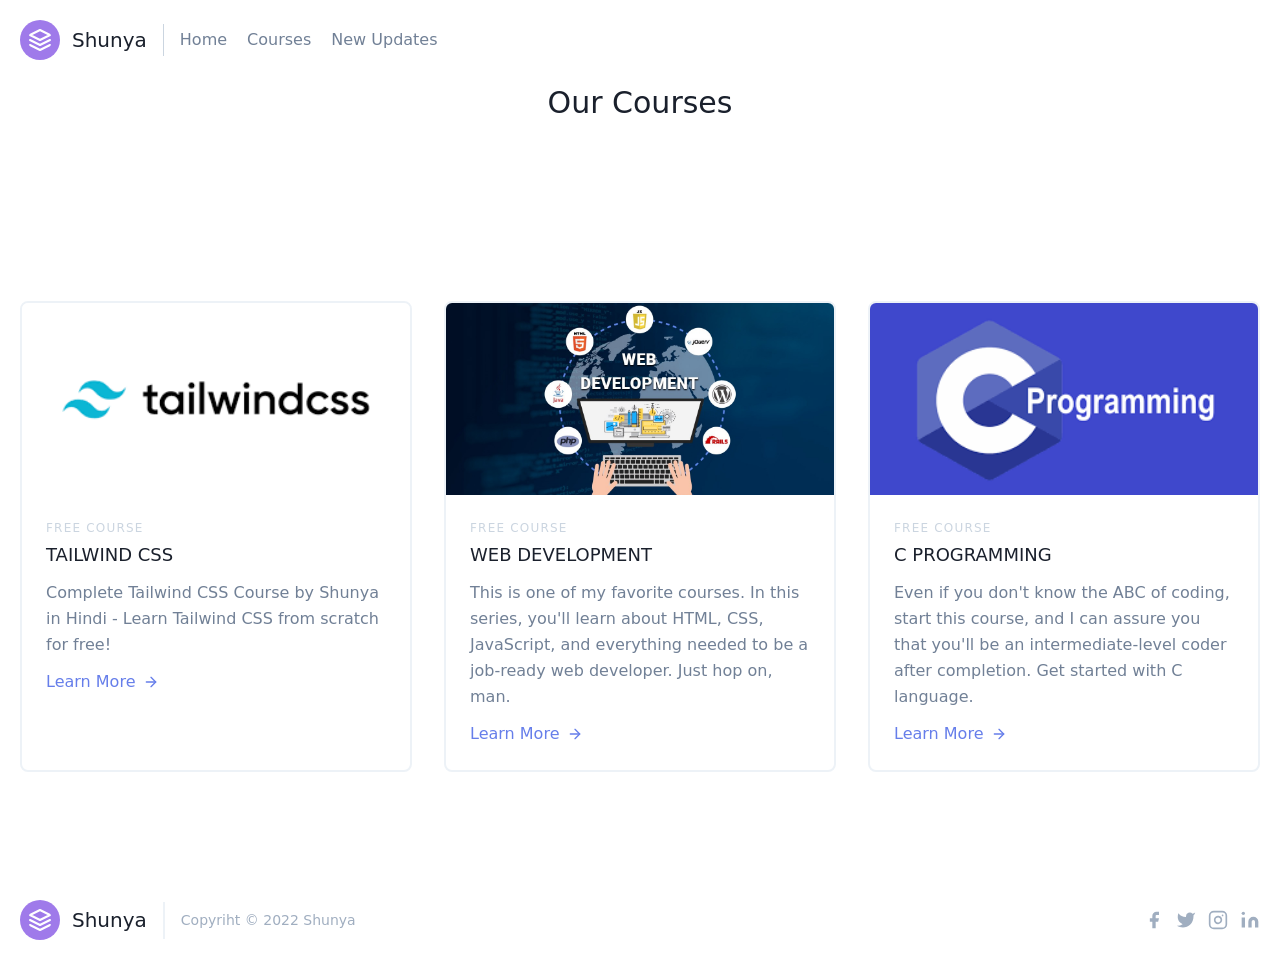
<file: courses.html>
<!DOCTYPE html>
<html lang="en">
<head>
    <meta charset="UTF-8">
    <meta http-equiv="X-UA-Compatible" content="IE=edge">
    <meta name="viewport" content="width=device-width, initial-scale=1.0">
    <link rel="stylesheet" href="style.css">
    <title>courses</title>
</head>
<body>
<header class="text-gray-600 body-font">
  <div class="container mx-auto flex flex-wrap p-5 flex-col md:flex-row items-center">
    <a class="flex title-font font-medium items-center text-gray-900 mb-4 md:mb-0">
      <svg xmlns="http://www.w3.org/2000/svg" fill="none" stroke="currentColor" stroke-linecap="round" stroke-linejoin="round" stroke-width="2" class="w-10 h-10 text-white p-2 bg-purple-500 rounded-full" viewBox="0 0 24 24">
        <path d="M12 2L2 7l10 5 10-5-10-5zM2 17l10 5 10-5M2 12l10 5 10-5"></path>
      </svg>
      <span class="ml-3 text-xl">Shunya</span>
    </a>
    <nav class="md:mr-auto md:ml-4 md:py-1 md:pl-4 md:border-l md:border-gray-400	flex flex-wrap items-center text-base justify-center">
      <a href="index.html" class="mr-5 hover:text-gray-900">Home</a>
      <a href="#" class="mr-5 hover:text-gray-900">Courses</a>
      <a href="updates.html" class="mr-5 hover:text-gray-900">New Updates</a>
    </nav>
  </div>
</header>
<h1 class="sm:text-3xl text-2xl font-medium title-font text-center text-gray-900 mb-20">Our Courses
</h1>
    <section class="text-gray-600 body-font">
        <div class="container px-5 py-24 mx-auto">
          <div class="flex flex-wrap -m-4">
            <div class="p-4 md:w-1/3">
              <div class="h-full border-2 border-gray-200 border-opacity-60 rounded-lg overflow-hidden">
                <img class="lg:h-48 md:h-36 w-full object-cover object-center" src="image/main4.png" alt="blog">
                <div class="p-6">
                  <h2 class="tracking-widest text-xs title-font font-medium text-gray-400 mb-1">FREE COURSE</h2>
                  <h1 class="title-font text-lg font-medium text-gray-900 mb-3">TAILWIND CSS</h1>
                  <p class="leading-relaxed mb-3">Complete Tailwind CSS Course by Shunya in Hindi - Learn Tailwind CSS from scratch for free!</p>
                  <div class="flex items-center flex-wrap ">
                    <a class="text-indigo-500 inline-flex items-center md:mb-2 lg:mb-0">Learn More
                      <svg class="w-4 h-4 ml-2" viewBox="0 0 24 24" stroke="currentColor" stroke-width="2" fill="none" stroke-linecap="round" stroke-linejoin="round">
                        <path d="M5 12h14"></path>
                        <path d="M12 5l7 7-7 7"></path>
                      </svg>
                    </a>
                  </div>
                </div>
              </div>
            </div>
            <div class="p-4 md:w-1/3">
              <div class="h-full border-2 border-gray-200 border-opacity-60 rounded-lg overflow-hidden">
                <img class="lg:h-48 md:h-36 w-full object-cover object-center" src="image/main2.jpeg" alt="blog">
                <div class="p-6">
                  <h2 class="tracking-widest text-xs title-font font-medium text-gray-400 mb-1">FREE COURSE</h2>
                  <h1 class="title-font text-lg font-medium text-gray-900 mb-3">WEB DEVELOPMENT</h1>
                  <p class="leading-relaxed mb-3">This is one of my favorite courses. In this series, you'll learn about HTML, CSS, JavaScript, and everything needed to be a job-ready web developer. Just hop on, man.</p>
                  <div class="flex items-center flex-wrap">
                    <a class="text-indigo-500 inline-flex items-center md:mb-2 lg:mb-0">Learn More
                      <svg class="w-4 h-4 ml-2" viewBox="0 0 24 24" stroke="currentColor" stroke-width="2" fill="none" stroke-linecap="round" stroke-linejoin="round">
                        <path d="M5 12h14"></path>
                        <path d="M12 5l7 7-7 7"></path>
                      </svg>
                    </a>
                  </div>
                </div>
              </div>
            </div>
            <div class="p-4 md:w-1/3">
              <div class="h-full border-2 border-gray-200 border-opacity-60 rounded-lg overflow-hidden">
                <img class="lg:h-48 md:h-36 w-full object-cover object-center" src="image/main6.png" alt="blog">
                <div class="p-6">
                  <h2 class="tracking-widest text-xs title-font font-medium text-gray-400 mb-1">FREE COURSE</h2>
                  <h1 class="title-font text-lg font-medium text-gray-900 mb-3">C PROGRAMMING</h1>
                  <p class="leading-relaxed mb-3">Even if you don't know the ABC of coding, start this course, and I can assure you that you'll be an intermediate-level coder after completion. Get started with C language.</p>
                  <div class="flex items-center flex-wrap ">
                    <a class="text-indigo-500 inline-flex items-center md:mb-2 lg:mb-0">Learn More
                      <svg class="w-4 h-4 ml-2" viewBox="0 0 24 24" stroke="currentColor" stroke-width="2" fill="none" stroke-linecap="round" stroke-linejoin="round">
                        <path d="M5 12h14"></path>
                        <path d="M12 5l7 7-7 7"></path>
                      </svg>
                    </a>
                  </div>
                </div>
              </div>
            </div>
          </div>
        </div>
        <!-- <div class="container px-5 py-24 mx-auto">
            <div class="flex flex-wrap -m-4">
              <div class="p-4 md:w-1/3">
                <div class="h-full border-2 border-gray-200 border-opacity-60 rounded-lg overflow-hidden">
                  <img class="lg:h-48 md:h-36 w-full object-cover object-center" src="image/main4.png" alt="blog">
                  <div class="p-6">
                    <h2 class="tracking-widest text-xs title-font font-medium text-gray-400 mb-1">FREE COURSE</h2>
                    <h1 class="title-font text-lg font-medium text-gray-900 mb-3">TAILWIND CSS</h1>
                    <p class="leading-relaxed mb-3">Complete Tailwind CSS Course by CodeWithHarry in Hindi - Learn Tailwind CSS from scratch for free!</p>
                    <div class="flex items-center flex-wrap ">
                      <a class="text-indigo-500 inline-flex items-center md:mb-2 lg:mb-0">Learn More
                        <svg class="w-4 h-4 ml-2" viewBox="0 0 24 24" stroke="currentColor" stroke-width="2" fill="none" stroke-linecap="round" stroke-linejoin="round">
                          <path d="M5 12h14"></path>
                          <path d="M12 5l7 7-7 7"></path>
                        </svg>
                      </a>
                    </div>
                  </div>
                </div>
              </div>
              <div class="p-4 md:w-1/3">
                <div class="h-full border-2 border-gray-200 border-opacity-60 rounded-lg overflow-hidden">
                  <img class="lg:h-48 md:h-36 w-full object-cover object-center" src="image/main5.png" alt="blog">
                  <div class="p-6">
                    <h2 class="tracking-widest text-xs title-font font-medium text-gray-400 mb-1">FREE COURSE</h2>
                    <h1 class="title-font text-lg font-medium text-gray-900 mb-3">REACT</h1>
                    <p class="leading-relaxed mb-3">React is a free and open-source front-end JavaScript library. This series will cover React from starting to the end. We will learn react from the ground up!</p>
                    <div class="flex items-center flex-wrap">
                      <a class="text-indigo-500 inline-flex items-center md:mb-2 lg:mb-0">Learn More
                        <svg class="w-4 h-4 ml-2" viewBox="0 0 24 24" stroke="currentColor" stroke-width="2" fill="none" stroke-linecap="round" stroke-linejoin="round">
                          <path d="M5 12h14"></path>
                          <path d="M12 5l7 7-7 7"></path>
                        </svg>
                      </a>
                    </div>
                  </div>
                </div>
              </div>
              <div class="p-4 md:w-1/3">
                <div class="h-full border-2 border-gray-200 border-opacity-60 rounded-lg overflow-hidden">
                  <img class="lg:h-48 md:h-36 w-full object-cover object-center" src="image/main7.jpg" alt="blog">
                  <div class="p-6">
                    <h2 class="tracking-widest text-xs title-font font-medium text-gray-400 mb-1">FREE COURSE</h2>
                    <h1 class="title-font text-lg font-medium text-gray-900 mb-3">C++ PROGRAMMING</h1>
                    <p class="leading-relaxed mb-3">This course contains all the concepts and exercises of the C++ language. If you're a mere beginner, you can start your coding journey with this course and ace your exams.</p>
                    <div class="flex items-center flex-wrap ">
                      <a class="text-indigo-500 inline-flex items-center md:mb-2 lg:mb-0">Learn More
                        <svg class="w-4 h-4 ml-2" viewBox="0 0 24 24" stroke="currentColor" stroke-width="2" fill="none" stroke-linecap="round" stroke-linejoin="round">
                          <path d="M5 12h14"></path>
                          <path d="M12 5l7 7-7 7"></path>
                        </svg>
                      </a>
                    </div>
                  </div>
                </div>
              </div>
            </div>
          </div>
          <div class="container px-5 py-24 mx-auto">
            <div class="flex flex-wrap -m-4">
              <div class="p-4 md:w-1/3">
                <div class="h-full border-2 border-gray-200 border-opacity-60 rounded-lg overflow-hidden">
                  <img class="lg:h-48 md:h-36 w-full object-cover object-center" src="image/main6.png" alt="blog">
                  <div class="p-6">
                    <h2 class="tracking-widest text-xs title-font font-medium text-gray-400 mb-1">FREE COURSE</h2>
                    <h1 class="title-font text-lg font-medium text-gray-900 mb-3">C PROGRAMMING</h1>
                    <p class="leading-relaxed mb-3">Even if you don't know the ABC of coding, start this course, and I can assure you that you'll be an intermediate-level coder after completion. Get started with C language.</p>
                    <div class="flex items-center flex-wrap ">
                      <a class="text-indigo-500 inline-flex items-center md:mb-2 lg:mb-0">Learn More
                        <svg class="w-4 h-4 ml-2" viewBox="0 0 24 24" stroke="currentColor" stroke-width="2" fill="none" stroke-linecap="round" stroke-linejoin="round">
                          <path d="M5 12h14"></path>
                          <path d="M12 5l7 7-7 7"></path>
                        </svg>
                      </a>
                    </div>
                  </div>
                </div>
              </div>
              <div class="p-4 md:w-1/3">
                <div class="h-full border-2 border-gray-200 border-opacity-60 rounded-lg overflow-hidden">
                  <img class="lg:h-48 md:h-36 w-full object-cover object-center" src="image/main8.jpg" alt="blog">
                  <div class="p-6">
                    <h2 class="tracking-widest text-xs title-font font-medium text-gray-400 mb-1">FREE COURSE</h2>
                    <h1 class="title-font text-lg font-medium text-gray-900 mb-3">PYTHON DEVELOPMENT</h1>
                    <p class="leading-relaxed mb-3">This is one of the most-watched courses on this channel. If you want to create projects as early as possible, then this course is for you. You'll get dozen of projects in this course.</p>
                    <div class="flex items-center flex-wrap">
                      <a class="text-indigo-500 inline-flex items-center md:mb-2 lg:mb-0">Learn More
                        <svg class="w-4 h-4 ml-2" viewBox="0 0 24 24" stroke="currentColor" stroke-width="2" fill="none" stroke-linecap="round" stroke-linejoin="round">
                          <path d="M5 12h14"></path>
                          <path d="M12 5l7 7-7 7"></path>
                        </svg>
                      </a>
                    </div>
                  </div>
                </div>
              </div>
              <div class="p-4 md:w-1/3">
                <div class="h-full border-2 border-gray-200 border-opacity-60 rounded-lg overflow-hidden">
                  <img class="lg:h-48 md:h-36 w-full object-cover object-center" src="image/main9.jpg" alt="blog">
                  <div class="p-6">
                    <h2 class="tracking-widest text-xs title-font font-medium text-gray-400 mb-1">FREE COURSE</h2>
                    <h1 class="title-font text-lg font-medium text-gray-900 mb-3">ANDROID DEVELOPMENT</h1>
                    <p class="leading-relaxed mb-3">Android Development is one of the booming career options nowadays, and many people are learning Android because it feels so good to create own app. You can also grab this opportunity by enrolling in this course.</p>
                    <div class="flex items-center flex-wrap ">
                      <a class="text-indigo-500 inline-flex items-center md:mb-2 lg:mb-0">Learn More
                        <svg class="w-4 h-4 ml-2" viewBox="0 0 24 24" stroke="currentColor" stroke-width="2" fill="none" stroke-linecap="round" stroke-linejoin="round">
                          <path d="M5 12h14"></path>
                          <path d="M12 5l7 7-7 7"></path>
                        </svg>
                      </a>
                      <span class="text-gray-400 mr-3 inline-flex items-center lg:ml-auto md:ml-0 ml-auto leading-none text-sm pr-3 py-1 border-r-2 border-gray-200">
                        <svg class="w-4 h-4 mr-1" stroke="currentColor" stroke-width="2" fill="none" stroke-linecap="round" stroke-linejoin="round" viewBox="0 0 24 24">
                          <path d="M1 12s4-8 11-8 11 8 11 8-4 8-11 8-11-8-11-8z"></path>
                          <circle cx="12" cy="12" r="3"></circle>
                        </svg>1.2K
                      </span>
                      <span class="text-gray-400 inline-flex items-center leading-none text-sm">
                        <svg class="w-4 h-4 mr-1" stroke="currentColor" stroke-width="2" fill="none" stroke-linecap="round" stroke-linejoin="round" viewBox="0 0 24 24">
                          <path d="M21 11.5a8.38 8.38 0 01-.9 3.8 8.5 8.5 0 01-7.6 4.7 8.38 8.38 0 01-3.8-.9L3 21l1.9-5.7a8.38 8.38 0 01-.9-3.8 8.5 8.5 0 014.7-7.6 8.38 8.38 0 013.8-.9h.5a8.48 8.48 0 018 8v.5z"></path>
                        </svg>6
                      </span>
                    </div>
                  </div>
                </div>
              </div>
            </div>
          </div> -->
      </section>
      <footer class="text-gray-600 body-font">
        <div class="container px-5 py-8 mx-auto flex items-center sm:flex-row flex-col">
          <a class="flex title-font font-medium items-center md:justify-start justify-center text-gray-900">
            <svg xmlns="http://www.w3.org/2000/svg" fill="none" stroke="currentColor" stroke-linecap="round" stroke-linejoin="round" stroke-width="2" class="w-10 h-10 text-white p-2 bg-purple-500 rounded-full" viewBox="0 0 24 24">
              <path d="M12 2L2 7l10 5 10-5-10-5zM2 17l10 5 10-5M2 12l10 5 10-5"></path>
            </svg>
            <span class="ml-3 text-xl">Shunya</span>
          </a>
          <p class="text-sm text-gray-500 sm:ml-4 sm:pl-4 sm:border-l-2 sm:border-gray-200 sm:py-2 sm:mt-0 mt-4">Copyriht &copy; 2022 Shunya
          </p>
          <span class="inline-flex sm:ml-auto sm:mt-0 mt-4 justify-center sm:justify-start">
            <a class="text-gray-500">
              <svg fill="currentColor" stroke-linecap="round" stroke-linejoin="round" stroke-width="2" class="w-5 h-5" viewBox="0 0 24 24">
                <path d="M18 2h-3a5 5 0 00-5 5v3H7v4h3v8h4v-8h3l1-4h-4V7a1 1 0 011-1h3z"></path>
              </svg>
            </a>
            <a class="ml-3 text-gray-500">
              <svg fill="currentColor" stroke-linecap="round" stroke-linejoin="round" stroke-width="2" class="w-5 h-5" viewBox="0 0 24 24">
                <path d="M23 3a10.9 10.9 0 01-3.14 1.53 4.48 4.48 0 00-7.86 3v1A10.66 10.66 0 013 4s-4 9 5 13a11.64 11.64 0 01-7 2c9 5 20 0 20-11.5a4.5 4.5 0 00-.08-.83A7.72 7.72 0 0023 3z"></path>
              </svg>
            </a>
            <a class="ml-3 text-gray-500">
              <svg fill="none" stroke="currentColor" stroke-linecap="round" stroke-linejoin="round" stroke-width="2" class="w-5 h-5" viewBox="0 0 24 24">
                <rect width="20" height="20" x="2" y="2" rx="5" ry="5"></rect>
                <path d="M16 11.37A4 4 0 1112.63 8 4 4 0 0116 11.37zm1.5-4.87h.01"></path>
              </svg>
            </a>
            <a class="ml-3 text-gray-500">
              <svg fill="currentColor" stroke="currentColor" stroke-linecap="round" stroke-linejoin="round" stroke-width="0" class="w-5 h-5" viewBox="0 0 24 24">
                <path stroke="none" d="M16 8a6 6 0 016 6v7h-4v-7a2 2 0 00-2-2 2 2 0 00-2 2v7h-4v-7a6 6 0 016-6zM2 9h4v12H2z"></path>
                <circle cx="4" cy="4" r="2" stroke="none"></circle>
              </svg>
            </a>
          </span>
        </div>
      </footer>
</body>
</html>
</file>
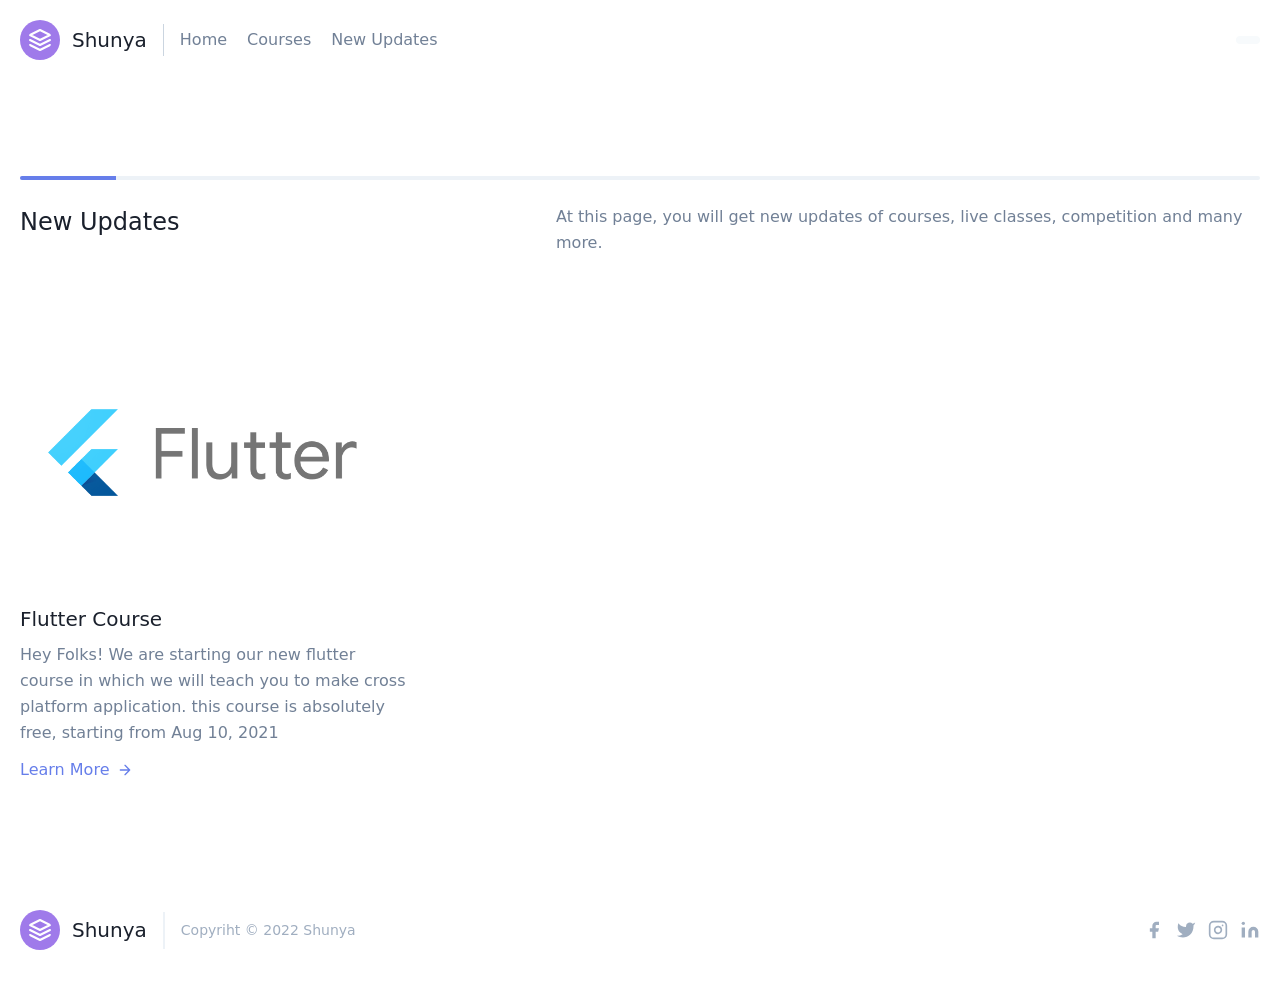
<file: updates.html>
<!DOCTYPE html>
<html lang="en">
<head>
    <meta charset="UTF-8">
    <meta http-equiv="X-UA-Compatible" content="IE=edge">
    <meta name="viewport" content="width=device-width, initial-scale=1.0">
    <meta name="google-signin-client_id" content="149589265566-abno5g0qo09b3mjepb8as2iekh8iq4gm.apps.googleusercontent.com">
    <link rel="stylesheet" href="style.css">
    <script src="https://ajax.googleapis.com/ajax/libs/jquery/1.7.2/jquery.min.js"></script>
<title>New Updates</title>
</head>
<body>
<header id="static" class="text-gray-600 body-font">
  <div class="container mx-auto flex flex-wrap p-5 flex-col md:flex-row items-center">
    <a class="flex title-font font-medium items-center text-gray-900 mb-4 md:mb-0">
      <svg xmlns="http://www.w3.org/2000/svg" fill="none" stroke="currentColor" stroke-linecap="round" stroke-linejoin="round" stroke-width="2" class="w-10 h-10 text-white p-2 bg-purple-500 rounded-full" viewBox="0 0 24 24">
        <path d="M12 2L2 7l10 5 10-5-10-5zM2 17l10 5 10-5M2 12l10 5 10-5"></path>
      </svg>
      <span class="ml-3 text-xl">Shunya</span>
    </a>
    <nav class="md:mr-auto md:ml-4 md:py-1 md:pl-4 md:border-l md:border-gray-400	flex flex-wrap items-center text-base justify-center">
      <a href="index.html" class="mr-5 hover:text-gray-900">Home</a>
      <a href="courses.html" class="mr-5 hover:text-gray-900">Courses</a>
      <a href="#" class="mr-5 hover:text-gray-900">New Updates</a>
    </nav>
    <button class="inline-flex items-center bg-gray-100 border-0 py-1 px-3 focus:outline-none hover:bg-gray-200 rounded text-base mt-4 md:mt-0">
      <div id="my-signin2"></div>
      
    </button>
  </div>
</header>
<section class="text-gray-600 body-font">
    <div class="container px-5 py-24 mx-auto">
      <div class="flex flex-col">
        <div class="h-1 bg-gray-200 rounded overflow-hidden">
          <div class="w-24 h-full bg-indigo-500"></div>
        </div>
        <div class="flex flex-wrap sm:flex-row flex-col py-6 mb-12">
          <h1 class="sm:w-2/5 text-gray-900 font-medium title-font text-2xl mb-2 sm:mb-0">New Updates</h1>
          <p class="sm:w-3/5 leading-relaxed text-base sm:pl-10 pl-0">At this page, you will get new updates of courses, live classes, competition and many more.</p>
        </div>
      </div>
      <div class="flex flex-wrap sm:-m-4 -mx-4 -mb-10 -mt-4">
        <div class="p-4 md:w-1/3 sm:mb-0 mb-6">
          <div class="rounded-lg h-64 overflow-hidden">
            <img alt="content" class="object-cover object-center h-full w-full" src="image/main10.png">
          </div>
          <h2 class="text-xl font-medium title-font text-gray-900 mt-5">Flutter Course</h2>
          <p class="text-base leading-relaxed mt-2">Hey Folks! We are starting our new flutter course in which we will teach you to make cross platform application. this course is absolutely free, starting from Aug 10, 2021</p>
          <a class="text-indigo-500 inline-flex items-center mt-3">Learn More
            <svg fill="none" stroke="currentColor" stroke-linecap="round" stroke-linejoin="round" stroke-width="2" class="w-4 h-4 ml-2" viewBox="0 0 24 24">
              <path d="M5 12h14M12 5l7 7-7 7"></path>
            </svg>
          </a>
        </div>
      </div>
    </div>
  </section>
  <footer class="text-gray-600 body-font">
    <div class="container px-5 py-8 mx-auto flex items-center sm:flex-row flex-col">
      <a class="flex title-font font-medium items-center md:justify-start justify-center text-gray-900">
        <svg xmlns="http://www.w3.org/2000/svg" fill="none" stroke="currentColor" stroke-linecap="round" stroke-linejoin="round" stroke-width="2" class="w-10 h-10 text-white p-2 bg-purple-500 rounded-full" viewBox="0 0 24 24">
          <path d="M12 2L2 7l10 5 10-5-10-5zM2 17l10 5 10-5M2 12l10 5 10-5"></path>
        </svg>
        <span class="ml-3 text-xl">Shunya</span>
      </a>
      <p class="text-sm text-gray-500 sm:ml-4 sm:pl-4 sm:border-l-2 sm:border-gray-200 sm:py-2 sm:mt-0 mt-4">Copyriht &copy; 2022 Shunya
      </p>
      <span class="inline-flex sm:ml-auto sm:mt-0 mt-4 justify-center sm:justify-start">
        <a class="text-gray-500">
          <svg fill="currentColor" stroke-linecap="round" stroke-linejoin="round" stroke-width="2" class="w-5 h-5" viewBox="0 0 24 24">
            <path d="M18 2h-3a5 5 0 00-5 5v3H7v4h3v8h4v-8h3l1-4h-4V7a1 1 0 011-1h3z"></path>
          </svg>
        </a>
        <a class="ml-3 text-gray-500">
          <svg fill="currentColor" stroke-linecap="round" stroke-linejoin="round" stroke-width="2" class="w-5 h-5" viewBox="0 0 24 24">
            <path d="M23 3a10.9 10.9 0 01-3.14 1.53 4.48 4.48 0 00-7.86 3v1A10.66 10.66 0 013 4s-4 9 5 13a11.64 11.64 0 01-7 2c9 5 20 0 20-11.5a4.5 4.5 0 00-.08-.83A7.72 7.72 0 0023 3z"></path>
          </svg>
        </a>
        <a class="ml-3 text-gray-500">
          <svg fill="none" stroke="currentColor" stroke-linecap="round" stroke-linejoin="round" stroke-width="2" class="w-5 h-5" viewBox="0 0 24 24">
            <rect width="20" height="20" x="2" y="2" rx="5" ry="5"></rect>
            <path d="M16 11.37A4 4 0 1112.63 8 4 4 0 0116 11.37zm1.5-4.87h.01"></path>
          </svg>
        </a>
        <a class="ml-3 text-gray-500">
          <svg fill="currentColor" stroke="currentColor" stroke-linecap="round" stroke-linejoin="round" stroke-width="0" class="w-5 h-5" viewBox="0 0 24 24">
            <path stroke="none" d="M16 8a6 6 0 016 6v7h-4v-7a2 2 0 00-2-2 2 2 0 00-2 2v7h-4v-7a6 6 0 016-6zM2 9h4v12H2z"></path>
            <circle cx="4" cy="4" r="2" stroke="none"></circle>
          </svg>
        </a>
      </span>
    </div>
  </footer>
</body>
</html>
</file>
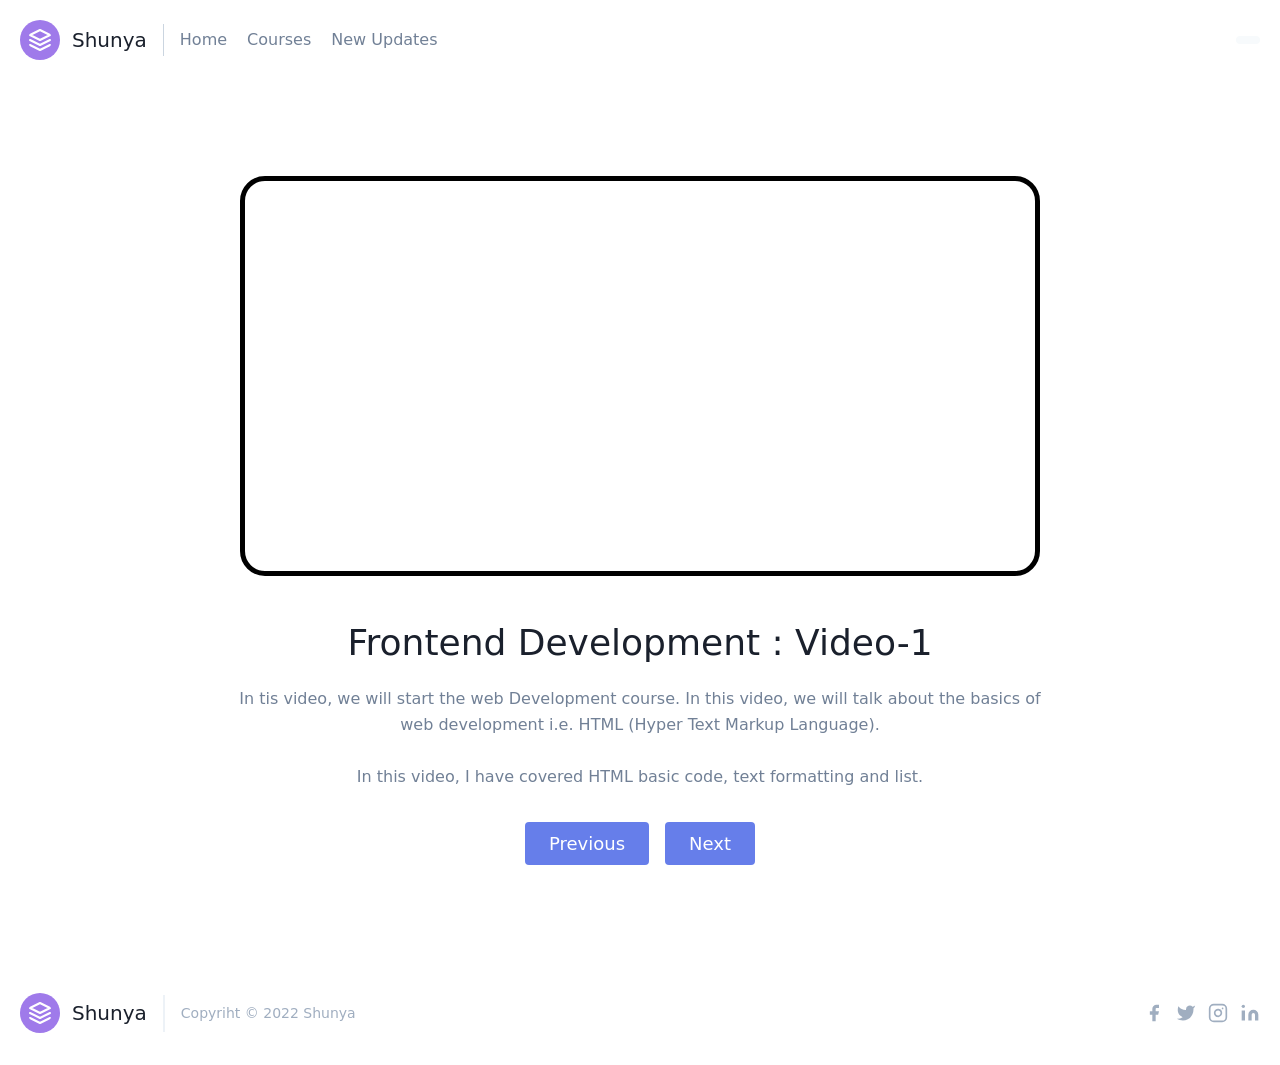
<file: webdev/wd1.html>
<!DOCTYPE html>
<html lang="en">
<head> 
    <meta charset="UTF-8">
    <meta http-equiv="X-UA-Compatible" content="IE=edge">
    <title>Document</title>
    <link rel="stylesheet" href="/style.css">
    <style>
        #video{
            width: 800px;
            height: 400px;
            border: 5px solid black;
            border-radius: 25px;
        }
    </style>
</head>
<body>
  <header id="static" class="text-gray-600 body-font"> 
    <div class="container mx-auto flex flex-wrap p-5 flex-col md:flex-row items-center">
      <a class="flex title-font font-medium items-center text-gray-900 mb-4 md:mb-0">
        <svg xmlns="http://www.w3.org/2000/svg" fill="none" stroke="currentColor" stroke-linecap="round" stroke-linejoin="round" stroke-width="2" class="w-10 h-10 text-white p-2 bg-purple-500 rounded-full" viewBox="0 0 24 24">
          <path d="M12 2L2 7l10 5 10-5-10-5zM2 17l10 5 10-5M2 12l10 5 10-5"></path>
        </svg>
        <span class="ml-3 text-xl">Shunya</span>
      </a>
      <nav class="md:mr-auto md:ml-4 md:py-1 md:pl-4 md:border-l md:border-gray-400	flex flex-wrap items-center text-base justify-center">
        <a href="/index.html" class="mr-5 hover:text-gray-900">Home</a>
        <a href="/courses.html" class="mr-5 hover:text-gray-900">Courses</a>
        <a href="/courses.html" class="mr-5 hover:text-gray-900">New Updates</a>
      </nav>
      <button class="inline-flex items-center bg-gray-100 border-0 py-1 px-3 focus:outline-none hover:bg-gray-200 rounded text-base mt-4 md:mt-0">
        <div id="my-signin2"></div>
        
      </button>
    </div>
  </header>
    <section class="text-gray-600 body-font">
        <div class="container mx-auto flex px-5 py-24 items-center justify-center flex-col">
            <iframe id="video" class="lg:w-2/6 md:w-3/6 w-5/6 mb-10 object-cover object-center rounded" width="560" height="315" src="https://www.youtube.com/embed/JhuLjg48Zug" title="YouTube video player" frameborder="0" allow="accelerometer; autoplay; clipboard-write; encrypted-media; gyroscope; picture-in-picture" allowfullscreen></iframe>
          <div class="text-center lg:w-2/3 w-full">
            <h1 class="title-font sm:text-4xl text-3xl mb-4 font-medium text-gray-900">Frontend Development : Video-1</h1>
            <p class="mb-8 leading-relaxed">In tis video, we will start the web Development course. In this video, we will talk about the basics of web development i.e. HTML (Hyper Text Markup Language).<br><br>In this video, I have covered HTML basic code, text formatting and list.
            </p>
            <div class="flex justify-center">
              <button class="inline-flex text-white bg-indigo-500 border-0 py-2 px-6 focus:outline-none hover:bg-indigo-600 rounded text-lg">Previous</button>
              <button class="ml-4 inline-flex text-white bg-indigo-500 border-0 py-2 px-6 focus:outline-none hover:bg-indigo-600 rounded text-lg">Next</button>
            </div>
          </div>
        </div>
      </section>
      <footer class="text-gray-600 body-font">
        <div class="container px-5 py-8 mx-auto flex items-center sm:flex-row flex-col">
          <a class="flex title-font font-medium items-center md:justify-start justify-center text-gray-900">
            <svg xmlns="http://www.w3.org/2000/svg" fill="none" stroke="currentColor" stroke-linecap="round" stroke-linejoin="round" stroke-width="2" class="w-10 h-10 text-white p-2 bg-purple-500 rounded-full" viewBox="0 0 24 24">
              <path d="M12 2L2 7l10 5 10-5-10-5zM2 17l10 5 10-5M2 12l10 5 10-5"></path>
            </svg>
            <span class="ml-3 text-xl">Shunya</span>
          </a>
          <p class="text-sm text-gray-500 sm:ml-4 sm:pl-4 sm:border-l-2 sm:border-gray-200 sm:py-2 sm:mt-0 mt-4">Copyriht &copy; 2022 Shunya
          </p>
          <span class="inline-flex sm:ml-auto sm:mt-0 mt-4 justify-center sm:justify-start">
            <a class="text-gray-500">
              <svg fill="currentColor" stroke-linecap="round" stroke-linejoin="round" stroke-width="2" class="w-5 h-5" viewBox="0 0 24 24">
                <path d="M18 2h-3a5 5 0 00-5 5v3H7v4h3v8h4v-8h3l1-4h-4V7a1 1 0 011-1h3z"></path>
              </svg>
            </a>
            <a class="ml-3 text-gray-500">
              <svg fill="currentColor" stroke-linecap="round" stroke-linejoin="round" stroke-width="2" class="w-5 h-5" viewBox="0 0 24 24">
                <path d="M23 3a10.9 10.9 0 01-3.14 1.53 4.48 4.48 0 00-7.86 3v1A10.66 10.66 0 013 4s-4 9 5 13a11.64 11.64 0 01-7 2c9 5 20 0 20-11.5a4.5 4.5 0 00-.08-.83A7.72 7.72 0 0023 3z"></path>
              </svg>
            </a>
            <a class="ml-3 text-gray-500">
              <svg fill="none" stroke="currentColor" stroke-linecap="round" stroke-linejoin="round" stroke-width="2" class="w-5 h-5" viewBox="0 0 24 24">
                <rect width="20" height="20" x="2" y="2" rx="5" ry="5"></rect>
                <path d="M16 11.37A4 4 0 1112.63 8 4 4 0 0116 11.37zm1.5-4.87h.01"></path>
              </svg>
            </a>
            <a class="ml-3 text-gray-500">
              <svg fill="currentColor" stroke="currentColor" stroke-linecap="round" stroke-linejoin="round" stroke-width="0" class="w-5 h-5" viewBox="0 0 24 24">
                <path stroke="none" d="M16 8a6 6 0 016 6v7h-4v-7a2 2 0 00-2-2 2 2 0 00-2 2v7h-4v-7a6 6 0 016-6zM2 9h4v12H2z"></path>
                <circle cx="4" cy="4" r="2" stroke="none"></circle>
              </svg>
            </a>
          </span>
        </div>
      </footer>
</body>
</html>
</file>
